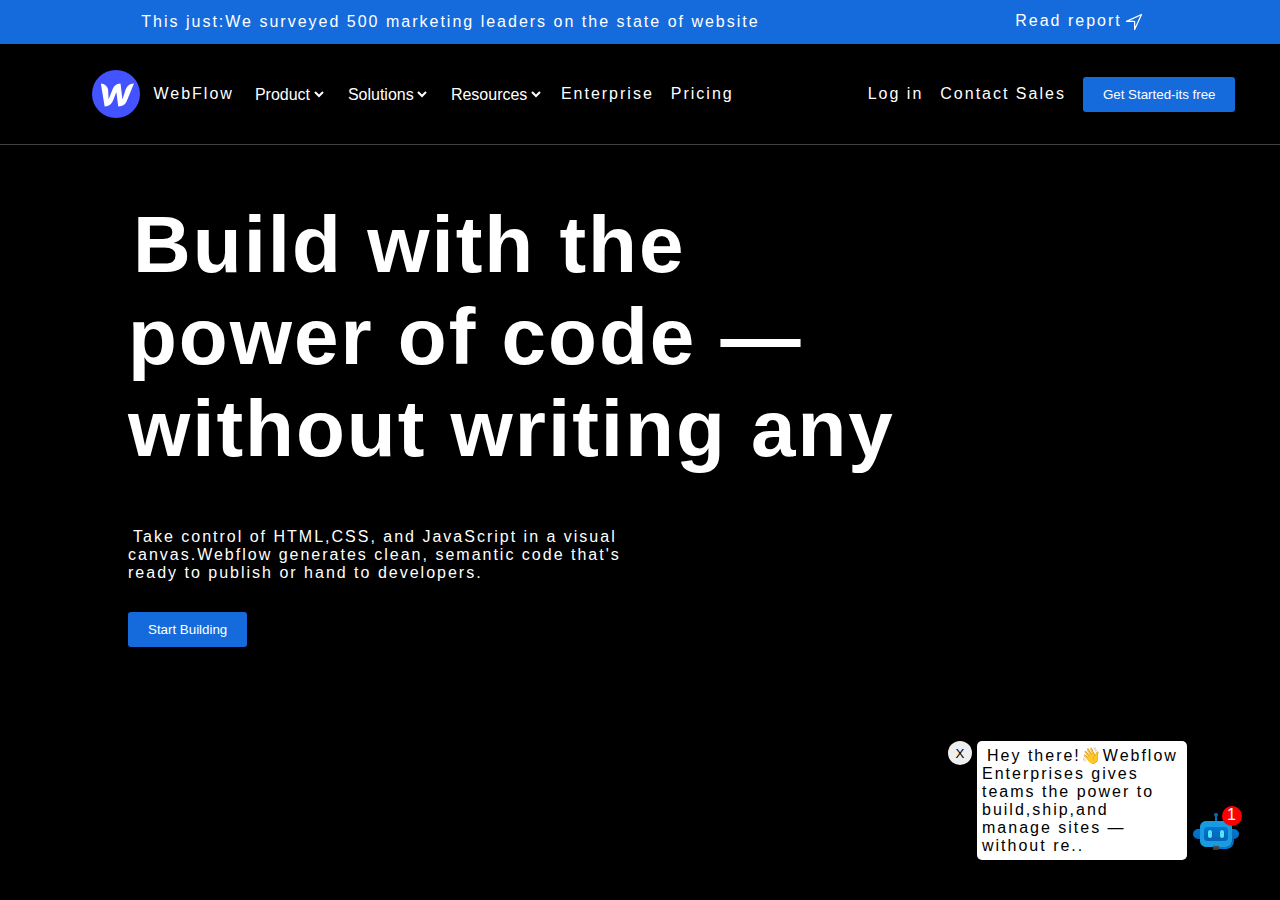
<file: TASK1/index.html>
<!DOCTYPE html>
<html>
  <head>
    <link rel="stylesheet" href="styles.css" />
  </head>
  <body>
    <header class="header_cont">
      <div class="header_top">
        This just:We surveyed 500 marketing leaders on the state of website
        <div class="report">
          <p class="read_report">Read report</p>
          <svg
            xmlns="http://www.w3.org/2000/svg"
            class="arrow_icon"
            viewBox="0 0 512 512"
          >
            <path
              d="M448 64L64 240.14h200a8 8 0 018 8V448z"
              fill="none"
              stroke="currentColor"
              stroke-linecap="round"
              stroke-linejoin="round"
              stroke-width="32"
            />
          </svg>
        </div>
      </div>
      <div class="header">
        <div class="head_left">
          <ul>
            <li class="company">
              <svg xmlns="http://www.w3.org/2000/svg" width="64" height="64">
                <g transform="matrix(2 0 0 2 0 -64)">
                  <circle r="12" cy="48" cx="16" fill="#4353ff" />
                  <path
                    d="M20.7 46.1l-1.45 4.57c0-.35-1-7.93-1-7.93-2.3 0-3.52 1.63-4.16 3.36l-1.77 4.58c0-.33-.25-4.54-.25-4.54a3.74 3.74 0 0 0-3.63-3.39l1.88 11.48c2.4 0 3.7-1.63 4.37-3.36l1.5-3.9c0 .16 1 7.26 1 7.26A4.62 4.62 0 0 0 21.59 51l3.4-8.26c-2.4 0-3.66 1.63-4.3 3.36z"
                    fill="#fff"
                  />
                </g>
              </svg>

              WebFlow
            </li>
            <li>
              <select>
                <option value="Product">Product</option>
              </select>
            </li>
            <li>
              <select>
                <option value="Solutions">Solutions</option>
              </select>
            </li>
            <li>
              <select>
                <option value="Resources">Resources</option>
              </select>
            </li>
            <li>Enterprise</li>
            <li>Pricing</li>
          </ul>
        </div>
        <div class="head_right">
          <ul>
            <li>Log in</li>
            <li>Contact Sales</li>
            <li><button class="getstarted">Get Started-its free</button></li>
          </ul>
        </div>
      </div>
    </header>
    <main class="main">
      <div class="heading">
        <h1>Build with the power of code &#8212;without writing any</h1>
        <p>
          Take control of HTML,CSS, and JavaScript in a visual canvas.Webflow
          generates clean, semantic code that's ready to publish or hand to
          developers.
        </p>
        <button class="startbuild">Start Building</button>
      </div>
    </main>
    <div class="popup">
      <div class="popup_left">
        <button class="close">X</button>
        <p class="noti">
          Hey there!👋Webflow Enterprises gives teams the power to
          build,ship,and manage sites &#8212;without re..
        </p>
      </div>
      <div class="popup_right">
        <img src="robo.png" />
        <p class="noti_num">1</p>
      </div>
    </div>
  </body>
</html>
</file>
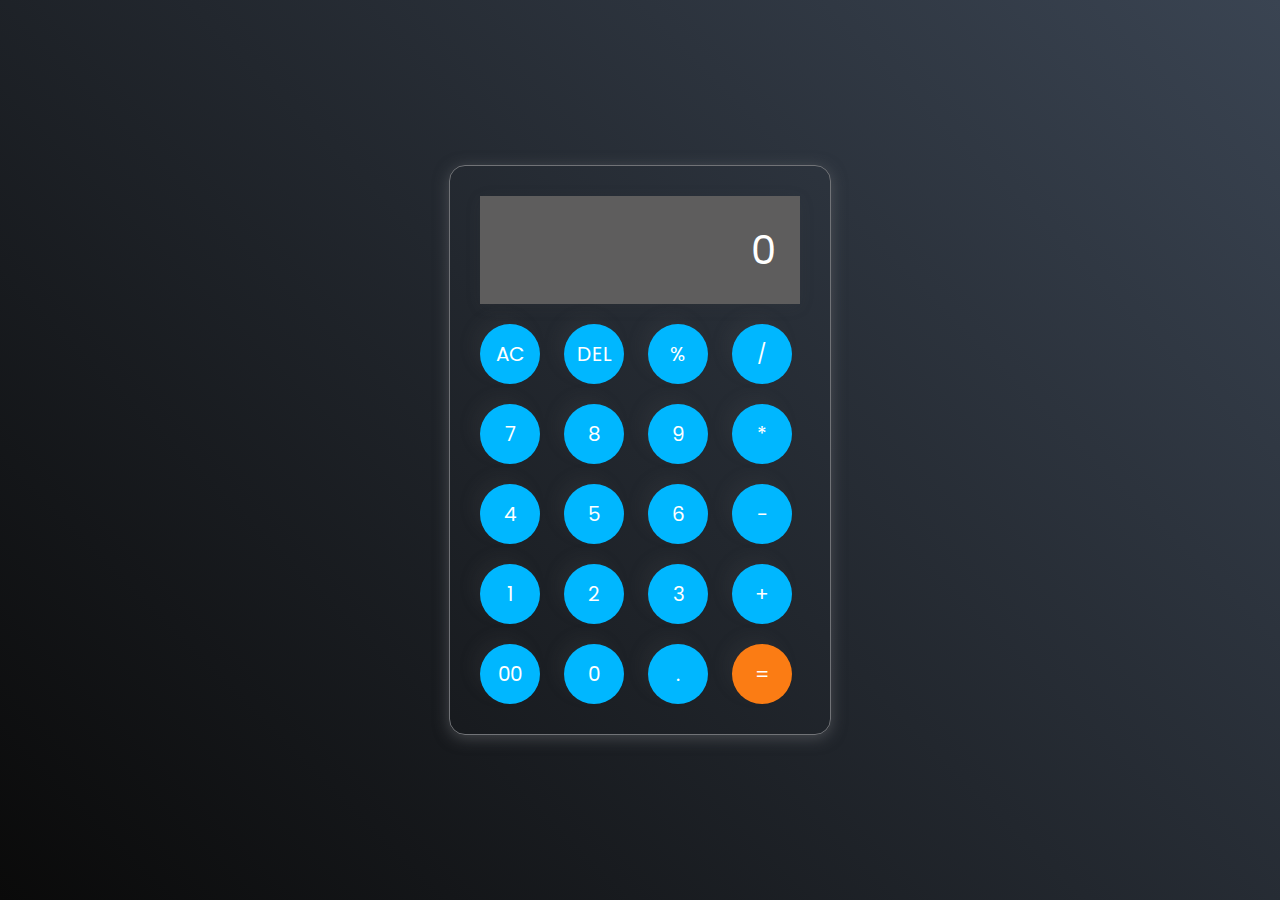
<file: TASK3/Calculator/index.html>
<!DOCTYPE html>
<html lang="en">
  <head>
    <meta charset="UTF-8" />
    <meta name="viewport" content="width=device-width, initial-scale=1.0" />
    <link rel="stylesheet" href="style.css" />
    <title>Calculator</title>
  </head>
  <body>
    <div class="calculator">
      <input type="text" placeholder="0" id="inputBox" />
      <div>
        <button class="operator">AC</button>
        <button class="operator">DEL</button>
        <button class="operator">%</button>
        <button class="operator">/</button>
      </div>
      <div>
        <button>7</button>
        <button>8</button>
        <button>9</button>
        <button class="operator">*</button>
      </div>
      <div>
        <button>4</button>
        <button>5</button>
        <button>6</button>
        <button class="operator">-</button>
      </div>
      <div>
        <button>1</button>
        <button>2</button>
        <button>3</button>
        <button class="operator">+</button>
      </div>
      <div>
        <button>00</button>
        <button>0</button>
        <button>.</button>
        <button class="equalBtn">=</button>
      </div>
    </div>
    <script src="script.js"></script>
  </body>
</html>
</file>
<file: TASK1/styles.css>
.header_container {
  display: flex;
  flex-direction: column;
  background-color: black;
}
.header_top {
  background-color: rgb(21, 107, 220);
  padding: 12px;
  display: flex;
  align-items: center;
  justify-content: space-around;
}
.report {
  display: flex;
}
.read_report {
  padding: 0px 2px;
  margin: 0;
}
.arrow_icon {
  height: 20px;
  width: 20px;
}
body {
  margin: 0;
  padding: 0;
  font-family: Arial, Helvetica, sans-serif;
  color: white;
  letter-spacing: 2px;
  text-indent: 5px;
  background-color: black;
}
.header {
  display: flex;
  justify-content: space-around;
  align-items: center;
  border-bottom: 1px;
  border-bottom-style: solid;
  border-color: rgb(67, 65, 65);
}
/* .head_left ul {
  list-style: none;
  display: flex;
  justify-content: space-between;
  align-items: center;
} */
/* .head_left li {
  padding: 2px;
} */
.head_left select {
  background-color: black;
  color: white;
  border-style: none;
  font-size: 16px;
}
ul {
  list-style: none;
  display: flex;
  justify-content: space-between;
  align-items: center;
}
.company {
  display: flex;
  align-items: center;
}

li {
  padding: 2px 4px;
  margin: 0px 2px;
}
.getstarted {
  border-style: none;
  background-color: rgb(21, 107, 220);
  padding: 10px 20px;
  border-radius: 3px;
  color: white;
  font-family: Arial, Helvetica, sans-serif;
}
.heading {
  margin-left: 10%;
  width: 60%;
}
.heading h1 {
  font-size: 80px;
}
.heading p {
  width: 70%;
  margin-bottom: 30px;
  padding: 0;
}
.startbuild {
  border-style: none;
  background-color: rgb(21, 107, 220);
  padding: 10px 20px;
  border-radius: 3px;
  color: white;
  font-family: Arial, Helvetica, sans-serif;
}
.main {
  position: relative;
}
.popup_left {
  display: flex;
  align-items: start;
}
.popup {
  position: absolute;
  bottom: 40px;
  right: 40px;
  display: flex;
  align-items: end;
}
.noti {
  width: 200px;
  background-color: white;
  color: black;
  border-radius: 5px;
  padding: 5px 5px;
  margin: 0;
  text-align: left;
}
.close {
  height: 24px;
  width: 24px;
  margin-right: 5px;
  border-radius: 50%;
  border-style: none;
}
.popup_right {
  position: relative;
}
.noti_num {
  position: absolute;
  width: 20px;
  height: 20px;
  bottom: 18px;
  right: -2px;
  border-radius: 50%;
  background-color: red;
}
</file>
<file: TASK3/Calculator/style.css>
@import url("https://fonts.googleapis.com/css2?family=Poppins:ital,wght@0,100;0,200;0,300;0,400;0,500;0,600;0,700;0,800;0,900;1,100;1,200;1,300;1,400;1,500;1,600;1,700;1,800;1,900&display=swap");
* {
  margin: 0;
  padding: 0;
  box-sizing: border-box;
  font-family: "Poppins", sans-serif;
}

body {
  width: 100%;
  height: 100vh;
  display: flex;
  justify-content: center;
  align-items: center;
  background: linear-gradient(45deg, #0a0a0a, #3a4452);
}

.calculator {
  border: 1px solid #717377;
  padding: 20px;
  border-radius: 16px;
  background: transparent;
  box-shadow: 0px 3px 15px rgba(113, 115, 119, 0.5);
}

input {
  width: 320px;
  border: none;
  padding: 24px;
  margin: 10px;
  background: rgb(94, 93, 93);
  box-shadow: 0px 3px 15px rgba(84, 84, 84, 0.1);
  font-size: 40px;
  text-align: right;
  cursor: pointer;
  color: #ffffff;
}

input::placeholder {
  color: #ffffff;
}

button {
  border: none;
  width: 60px;
  height: 60px;
  margin: 10px;
  border-radius: 50%;
  background: rgb(0, 183, 255);
  color: #ffffff;
  font-size: 20px;
  box-shadow: -8px -8px 15px rgba(97, 96, 96, 0.1);
  cursor: pointer;
}

.equalBtn {
  background-color: #fb7c14;
}

.operator {
  color: #ffffff;
}
</file>
